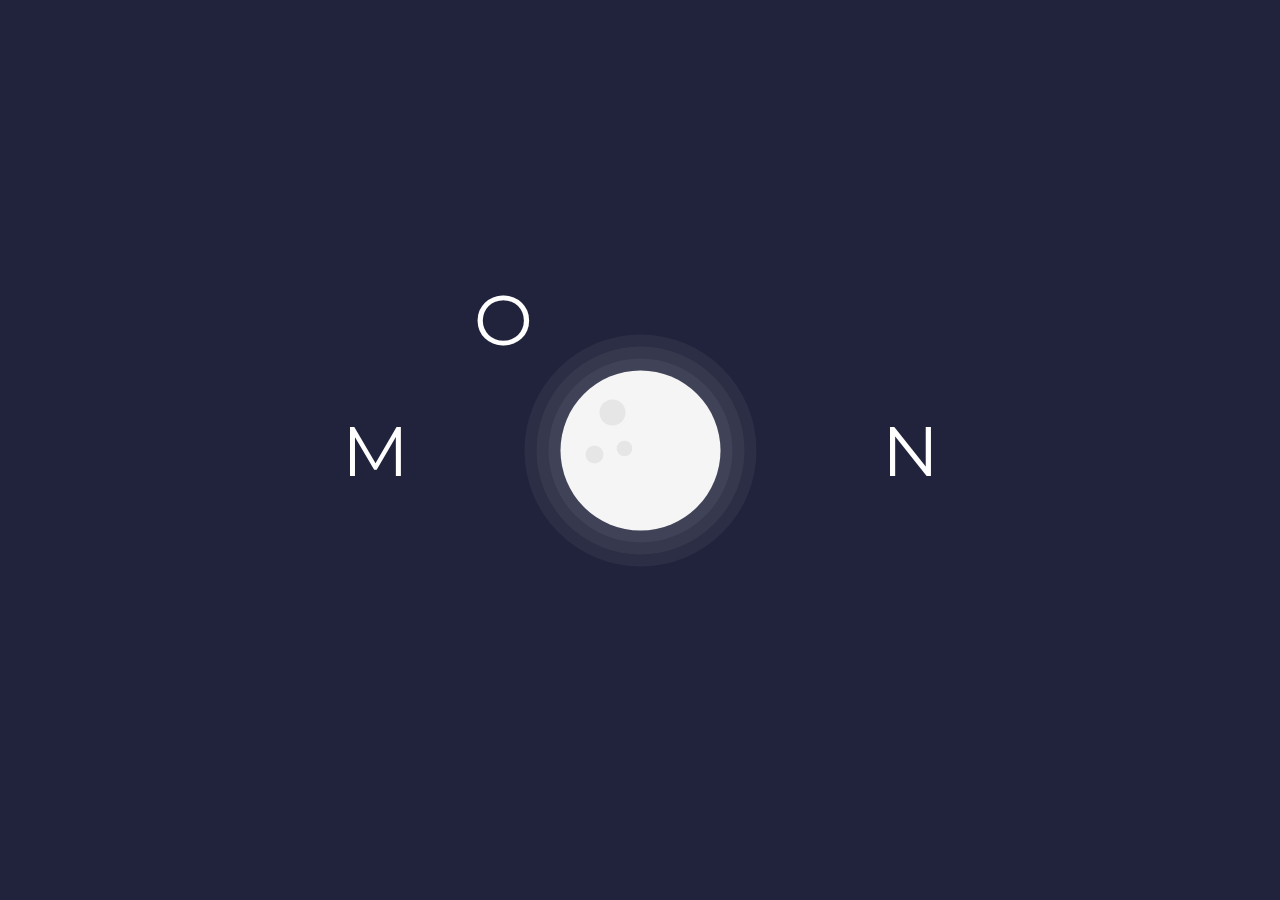
<file: Moon/index.html>
<!DOCTYPE html>
<html lang="en">
<head>
  <meta charset="UTF-8">
  <meta http-equiv="X-UA-Compatible" content="IE=edge">
  <meta name="viewport" content="width=device-width, initial-scale=1.0">
  <link rel="stylesheet" href="styles.css">
  <link rel="stylesheet" href="https://fonts.googleapis.com/css2?family=Montserrat:wght@500&display=swap">
  <title>Document</title>
</head>
<body>
  <div class="container">
    <p class="letter letter-M">M</p>
    <div class="moon">
      <div class="orbit">
        <p class="letter-O">O</p>
      </div>
    </div>
    <p class="letter letter-N">N</p>
  </div>
</body>
</html>
</file>
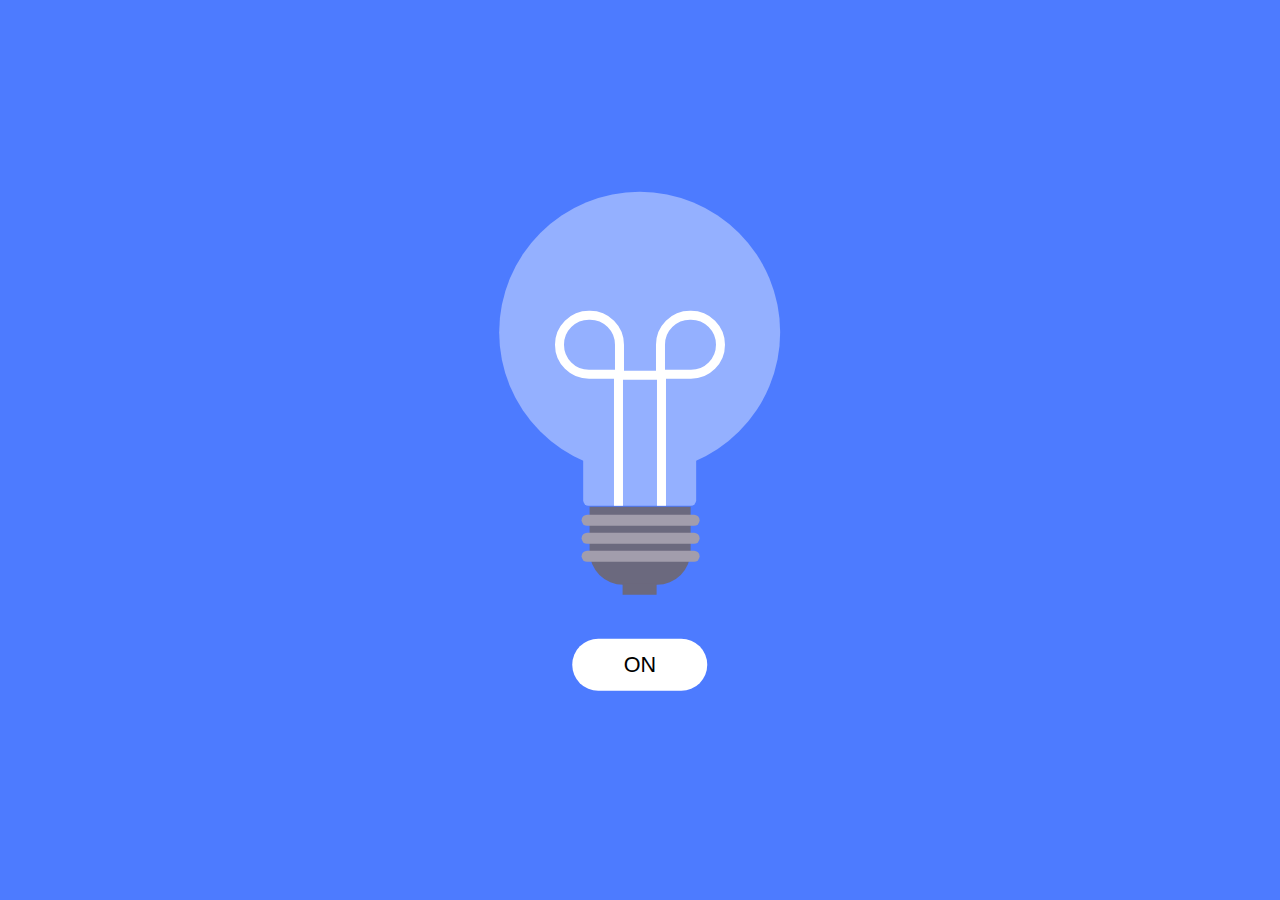
<file: On-off-bulb/index.html>
<!DOCTYPE html>
<html lang="en">
<head>
  <meta charset="UTF-8">
  <meta http-equiv="X-UA-Compatible" content="IE=edge">
  <meta name="viewport" content="width=device-width, initial-scale=1.0">
  <link rel="stylesheet" href="styles.css">
  <title>Document</title>
</head>
<body>
  
<div class="container">
  <div class="bulb center">
    <div class="inside center"></div>
    <div class="lower center"></div>
  </div>
  <button id="btn" class="center">ON</button>
</div>

  <script src="./main.js"></script>
</body>
</html>
</file>
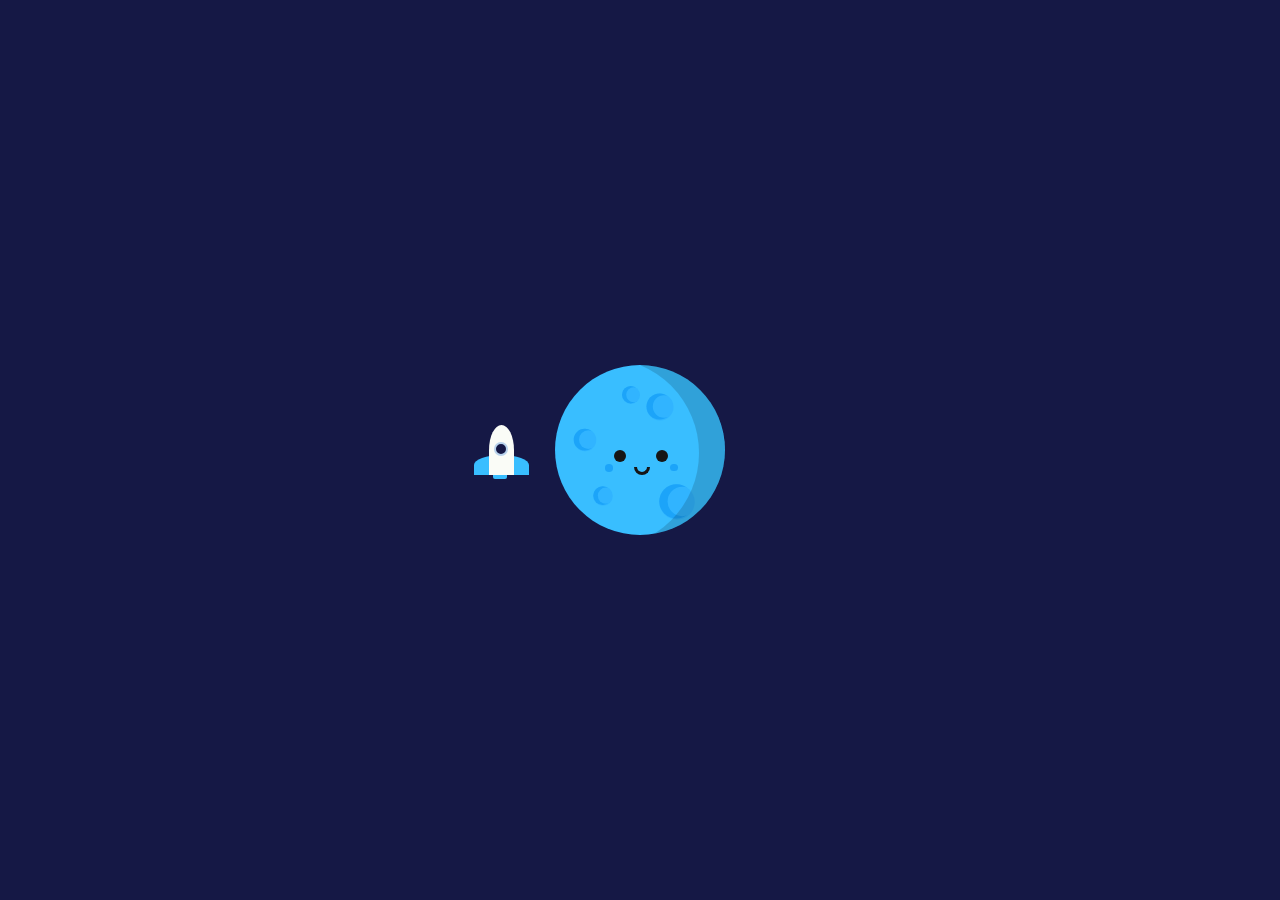
<file: Rocket/index.html>
<!DOCTYPE html>
<html lang="en">
<head>
  <meta charset="UTF-8">
  <meta http-equiv="X-UA-Compatible" content="IE=edge">
  <meta name="viewport" content="width=device-width, initial-scale=1.0">
  <link rel="stylesheet" href="styles.css">
  <title>Rocket tutorial</title>
</head>
<body>
  <div class="container">
    <div class="moon">
      <div class="crater crater1"></div>
      <div class="crater crater2"></div>
      <div class="crater crater3"></div>
      <div class="crater crater4"></div>
      <div class="crater crater5"></div>
      <div class="shadow"></div>
      <div class="eye eye-l"></div>
      <div class="eye eye-r"></div>
      <div class="mouth"></div>
      <div class="blush blush1"></div>
      <div class="blush blush2"></div>
    </div>
    <div class="orbit">
      <div class="rocket">
      <div class="window"></div>
      </div>
    </div>
  </div>
</body>
</html>
</file>
<file: Moon/styles.css>
* {
  padding: 0;
  margin: 0;
  box-sizing: border-box;
  font-family: "Montserrat", sans-serif;
}

:root {
  --darkblue: #21233c;
  --lightgrey: #f5f5f5;
  --craters: #e6e6e6;
}

body{
  background-color: var(--darkblue);
}

.container {
  height: 31.25em;
  width: 31.25em;
  position: absolute;
  transform: translate(-50%, -50%);
  top: 50%;
  left: 50%;
  color: white;
}

p.letter{
  font-size: 3.5em;
  position: absolute;
  transform: translateY(-50%);
  top: 50%;
}

.letter-M {
  left: 0.2em;
}

.letter-N {
  right: 0.2em;
}


.moon {
  background-color: var(--lightgrey);
  height: 8em;
  width: 8em;
  border-radius: 50%;
  position: absolute;
  margin: auto;
  left: 0;
  right: 0;
  top: 0;
  bottom: 0;
  box-shadow: 0 0 0 0.6em rgba(255, 255, 255, 0.05),
  0 0 0 1.2em rgba(255, 255, 255, 0.05),
    0 0 0 1.8em rgba(255, 255, 255, 0.05);

}

.moon::after{
  position: absolute;
  content: "";
  background-color: var(--craters);
  height: 0.9em;
  width: 0.9em;
  border-radius: 50%;
  top: 3.75em;
  left: 1.25em;
  box-shadow: 0.9em -2.1em 0 0.2em #e6e6e6, 1.5em -0.3em 0 -0.06em #e6e6e6;
}

.orbit {
  height: 18.75em;
  width: 18.75em;
  border-radius: 50%;
  position: absolute;
  left: -65%;
  bottom: -65%;
  animation: spin 8s infinite linear;
}

@keyframes spin {
  100%{
    transform: rotate(360deg);
  }
}

.orbit p{
  position: absolute;
  font-size: 3.5em;
  top: 0.25em;
  left: 0.25em;
}

@media screen and (min-width: 700px){
  .container{
    font-size: 20px;
  }
}
</file>
<file: On-off-bulb/styles.css>
*{
  padding: 0;
  margin: 0;
  box-sizing: border-box;
}

:root {
  --light-color: #94b0ff;

}

body{
  background-color: #4d7bff;
}

.container{
  height: 31.25em;
  width: 31.25em;
  position: absolute;
  transform: translate(-50%, -50%);
  top: 50%;
  left: 50%;
}

.center {
  transform: translateX(-50%);
  left: 50%;
}

.bulb{
  position: absolute;
  background-color: var(--light-color);
  height: 15.62em;
  width: 15.62em;
  border-radius: 50%;
  top: 1.25em;
}

.bulb::before{
  position: absolute;
  content: "";
  background-color: var(--light-color);
  height: 2.6em;
  width: 6.25em;
  top: 14.9em;
  left: 4.68em;
  border-radius: 0 0 0.3em 0.3em;
}

.inside{
  position: absolute;
  height: 7.5em;
  width: 2.91em;
  border: 0.5em solid white;
  border-bottom: none;
  bottom: -1.87em;
}

.inside::before, .inside::after{
  position: absolute;
  content: "";
  height: 2.81em;
  width: 2.81em;
  border: 0.5em solid white;
  top: -3.87em;
}

.inside::before{
  border-radius: 2.81em 2.81em 0 2.81em;
  left: -3.75em;
}

.inside::after{
    border-radius: 2.81em 2.81em 2.81em 0;
    right: -3.75em;
}

.lower {
  position: absolute;
  background-color: #6b697e;
  width: 5.62em;
  height: 4.37em;
  top: 17.5em;
  border-radius: 0 0 1.87em 1.87em;
}

.lower::before{
  position: absolute;
  content: "";
  background-color: #a29dac;
  width: 6.56em;
  height: 0.62em;
  left: -0.46em;
  border-radius: 0.31em;
  top: 0.45em;
  box-shadow: 0 1em 0 #a29dac, 0 2em 0 #a29dac;
}

.lower::after{
  position: absolute;
  content: "";
  background-color: #6b697e;
  height: 0.62em;
  width: 1.87em;
  top: 4.3em;
  left: 1.87em;
}

#btn{
  display: block;
  position: absolute;
  width: 6.25em;
  bottom: 1.87em;
  font-size: 1.2em;
  font-family: "Poppins", sans-serif;
  padding: 0.6em 0;
  border: none;
  outline: none;
  border-radius: 3.12em;
  background-color: white;
  color: black;
  cursor: pointer;
}

@media screen and (min-width: 700px){
  .container{
    font-size: 18px;
  }
}
</file>
<file: Rocket/styles.css>
body {
  background-color: #151845;
  padding: 0;
  margin: 0;
  width: 100vw;
  height: 100vh;
  display: flex;
  justify-content: center;
  align-items: center;
}

.container {
  height: 370px;
  width: 370px;
  display: flex;
  justify-content: center;
  align-items: center;
}

.moon {
  background-color: #39beff;
  height: 170px;
  width: 170px;
  border-radius: 50%;
  overflow: hidden;
}

.crater {
  background-color: #31b4ff;
  height: 30px;
  width: 30px;
  border-radius: 50%;
  position: relative;
}

.crater::before {
  content: "";
  position: absolute;
  height: 25px;
  width: 25px;
  border-radius: 50%;
  box-shadow: -5px 0 0 2px #1ca4f9;
  top: 2px;
  left: 7px;
}

.crater1 {
  top: 27px;
  left: 90px;
  transform: scale(0.9);
}

.crater2 {
  bottom: 15px;
  left: 61px;
  transform: scale(0.6);
}

.crater3 {
  left: 15px;
  transform: scale(0.75);
}

.crater4 {
  left: 107px;
  top: 32px;
  transform: scale(1.18);
}

.crater5 {
  left: 33px;
  bottom: 4px;
  transform: scale(0.65);
}

.shadow {
  height: 190px;
  width: 190px;
  box-shadow: 21px 0 0 5px rgba(0, 0, 0, 0.15);
  border-radius: 50%;
  position: relative;
  bottom: 157.5px;
  right: 46px;
}

.eye {
  height: 12px;
  width: 12px;
  border-radius: 50%;
  background-color: #161616;
  position: relative;
}

.eye-l {
  bottom: 255px;
  left: 59px;
}

.eye-r {
  bottom: 267px;
  left: 101px;
}

.mouth {
  height: 5px;
  width: 10px;
  border: 3px solid #161616;
  position: relative;
  bottom: 262px;
  left: 79px;
  border-top: none;
  border-radius: 0 0 10px 10px;
}

.blush {
  height: 7.5px;
  width: 7.5px;
  background-color: #1ca4f9;
  position: relative;
  border-radius: 50%;
}

.blush1 {
  bottom: 273px;
  left: 50px;
}

.blush2 {
  bottom: 281px;
  left: 115px;
}

.orbit {
  height: 280px;
  width: 280px;
  border-radius: 50%;
  position: absolute;
  animation: spin 5s infinite linear;
}

@keyframes spin {
  100% {
    transform: rotate(360deg);
  }
}

.rocket {
  background-color: #fafcf7;
  height: 50px;
  width: 25px;
  border-radius: 50% 50% 0 0;
  position: relative;
  left: -11px;
  top: 115px;
}

.rocket::before {
  position: absolute;
  content: "";
  background-color: #39beff;
  height: 20px;
  width: 55px;
  z-index: -1;
  border-radius: 50% 50% 0 0;
  right: -15px;
  bottom: 0;
}

.rocket::after {
  position: absolute;
  content: "";
  background-color: #39beff;
  height: 4px;
  width: 14px;
  border-radius: 0 0 2px 2px;
  bottom: -4px;
  left: 4.3px;
}

.window {
  height: 10px;
  width: 10px;
  background-color: #151845;
  border: 2px solid #b8d2ec;
  border-radius: 50%;
  position: relative;
  top: 17px;
  left: 5px;
}
</file>
